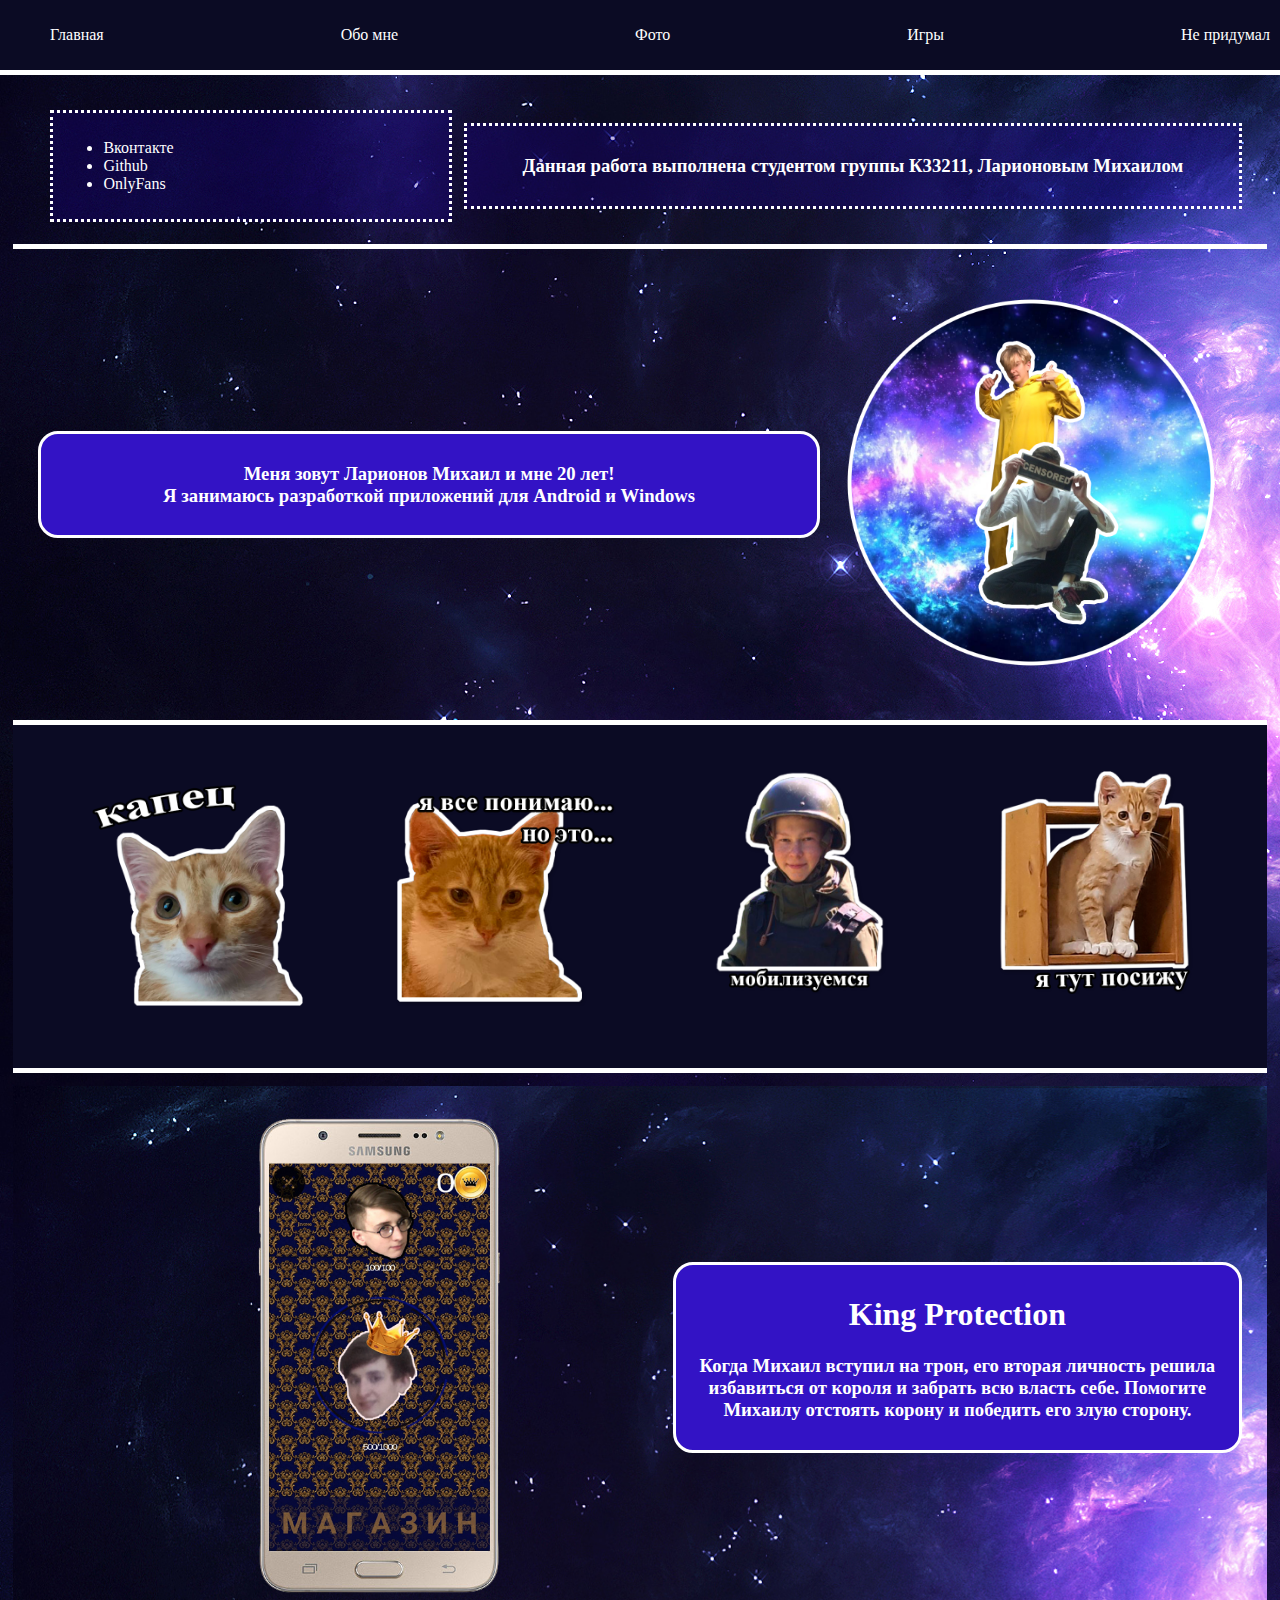
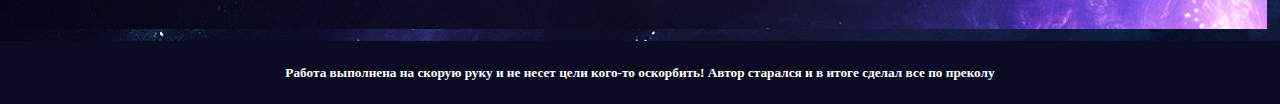
<file: Test/index.html>
<!DOCTYPE html>
<html lang="en">

<head>
    <meta charset="UTF-8">
    <meta name="viewport" content="width=device-width, initial-scale=1.0">
    <link rel="stylesheet" href="style.css">
    <title>Это просто космос!</title>
</head>

<body>
    <header>
        <nav>
            <ul>
                <li><a href="#container-main">Главная</a></li>
                <li><a href="#container-about">Обо мне</a></li>
                <li><a href="#container-photos">Фото</a></li>
                <li><a href="#container-games">Игры</a></li>
                <li><a href="src/pages/dontknow.html">Не придумал</a></li>
            </ul>
        </nav>
    </header>
    <div id="container-main" name="main">
        <div class="box-1">
            <ul>
                <li><a href="https://vk.com/nenavizhu.vasvsekh">Вконтакте</a></li>
                <li><a href="https://github.com/Mihail-Larionow">Github</a></li>
                <li><a
                        href="http://www.bolshoyvopros.ru/questions/3336284-ish-chego-zahotel-kak-pravilno-pisat-nuzhna-li-zapjataja.html">OnlyFans</a>
                </li>
            </ul>
        </div>
        <div class="box-2">
            <h3>Данная работа выполнена студентом группы К33211, Ларионовым Михаилом</h3>
        </div>
    </div>

    <div id="container-about">
        <div class="box-1">
            <img src="src/images/Sphere-1.png" class="imgsphere">
        </div>
        <div class="box-2">
            <h3>
                Меня зовут Ларионов Михаил и мне 20 лет!<br>
                Я занимаюсь разработкой приложений для Android и Windows
            </h3>
        </div>
    </div>

    <div id="container-photos">
        <div class="box-1"><img src="src/images/1.png" class="imgsphere"></div>
        <div class="box-2"><img src="src/images/2.png" class="imgsphere"></div>
        <div class="box-3"><img src="src/images/3.png" class="imgsphere"></div>
        <div class="box-4"><img src="src/images/4.png" class="imgsphere"></div>
    </div>

    <div id="container-games">
        <div class="box-1">
            <a href="src/games/KP%20v.1.0.0.apk" download="">
                <img src="src/images/android_game.png" id="gameimage">
            </a>
        </div>
        <div class="box-2">
            <h1>King Protection</h1>
            <h3>
                Когда Михаил вступил на трон, его вторая личность решила избавиться
                от короля и забрать всю власть себе. Помогите Михаилу отстоять корону
                и победить его злую сторону.
            </h3>
        </div>
    </div>

    <footer>
        <h5>
            Работа выполнена на скорую руку и не несет цели кого-то оскорбить!
            Автор старался и в итоге сделал все по преколу
        </h5>
    </footer>

</body>

</html>
</file>
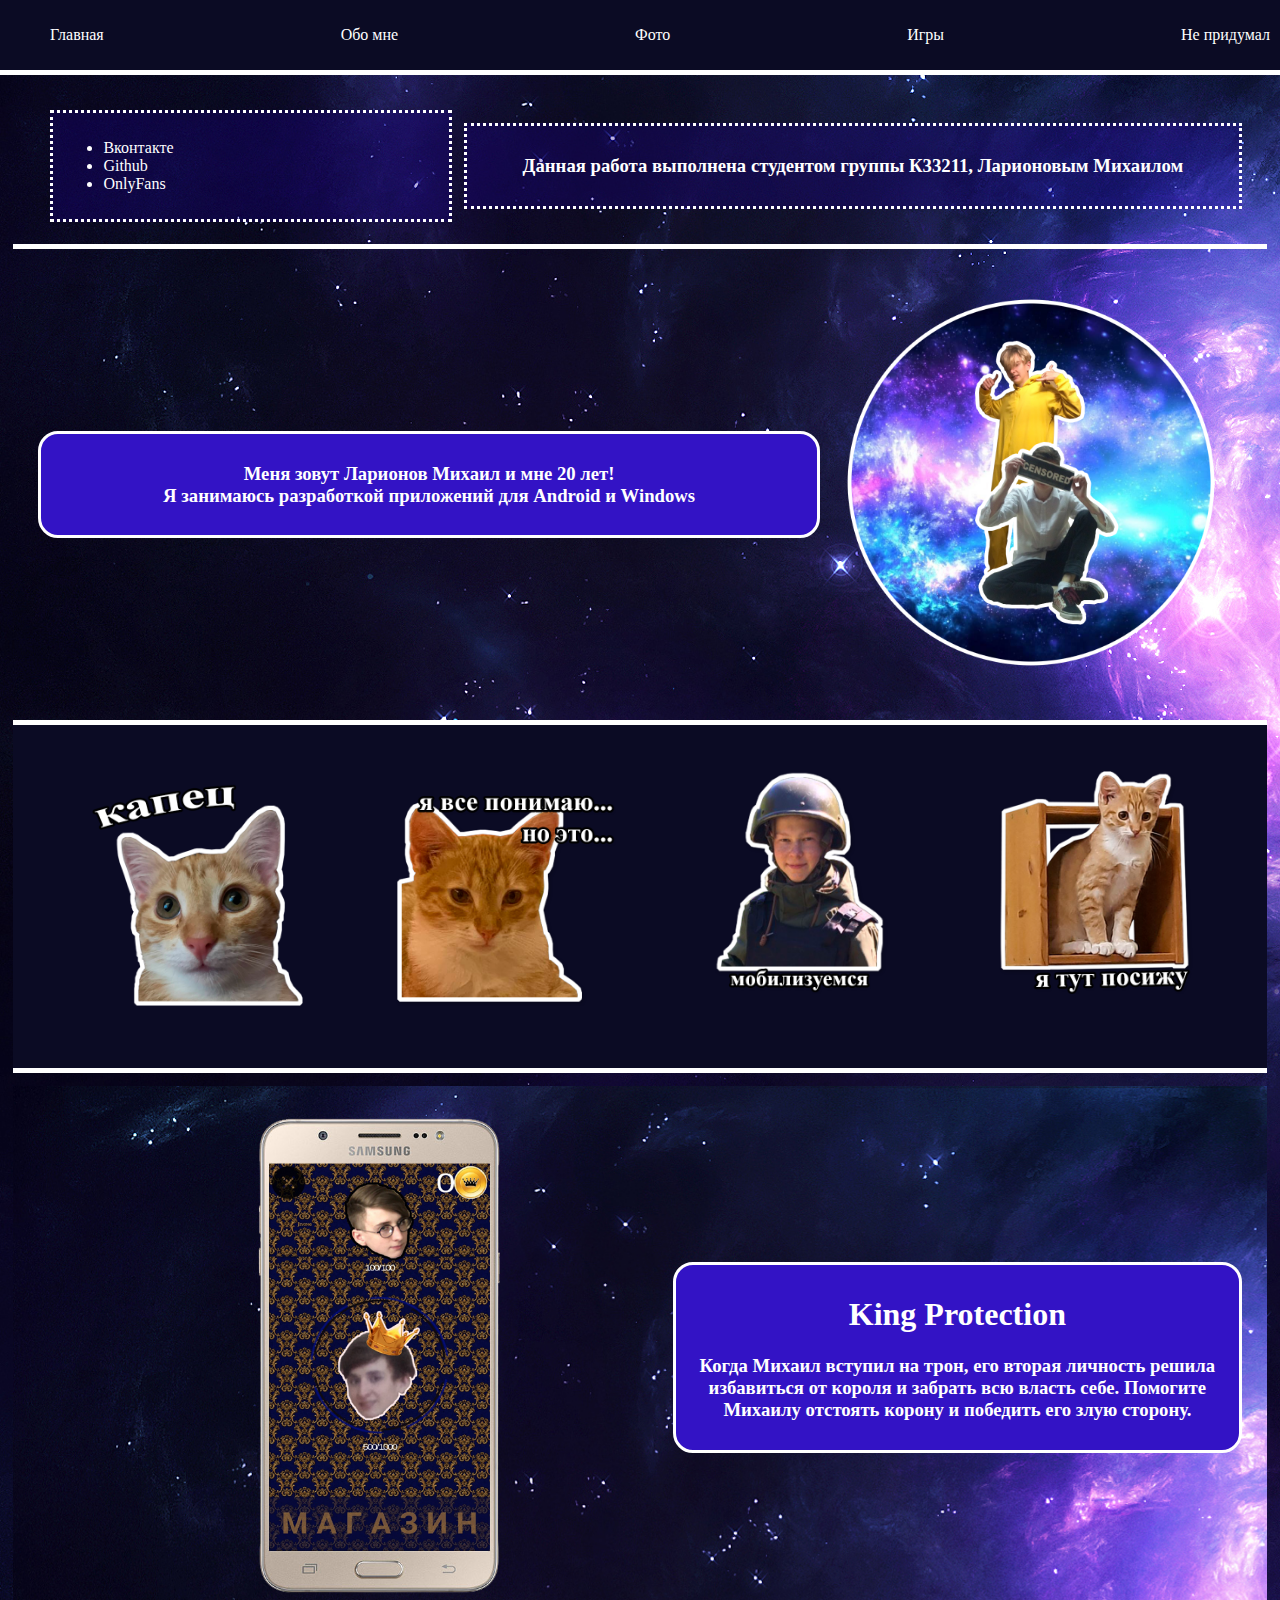
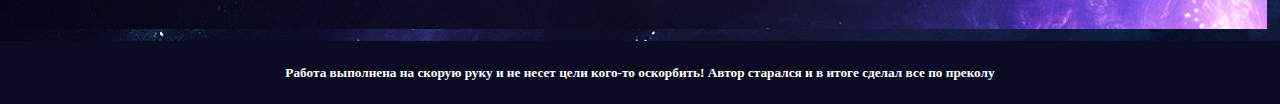
<file: Test/src/pages/dontknow.html>
<!DOCTYPE html>
<html lang="en">

<head>
    <meta charset="UTF-8">
    <meta name="viewport" content="width=device-width, initial-scale=1.0">
    <link rel="stylesheet" href="../../style.css">
    <title>Это просто космос!</title>
</head>

<body>
    <header>
        <nav>
            <ul>
                <li><a href="#container-main">Главная</a></li>
                <li><a href="#container-about">Обо мне</a></li>
                <li><a href="#container-photos">Фото</a></li>
                <li><a href="#container-games">Игры</a></li>
                <li><a href="../../index.html">Не придумал</a></li>
            </ul>
        </nav>
    </header>
    <div id="container-main" name="main">
        <div class="box-1">
            <ul>
                <li><a href="https://vk.com/nenavizhu.vasvsekh">Вконтакте</a></li>
                <li><a href="https://github.com/Mihail-Larionow">Github</a></li>
                <li><a
                        href="http://www.bolshoyvopros.ru/questions/3336284-ish-chego-zahotel-kak-pravilno-pisat-nuzhna-li-zapjataja.html">OnlyFans</a>
                </li>
            </ul>
        </div>
        <div class="box-2">
            <h3>Данная работа выполнена студентом группы К33211, Ларионовым Михаилом</h3>
        </div>
    </div>

    <div id="container-about">
        <div class="box-1">
            <img src="../images/Sphere-1.png" class="imgsphere">
        </div>
        <div class="box-2">
            <h3>
                Меня зовут Ларионов Михаил и мне 20 лет!<br>
                Я занимаюсь разработкой приложений для Android и Windows
            </h3>
        </div>
    </div>

    <div id="container-photos">
        <div class="box-1"><img src="../images/1.png" class="imgsphere"></div>
        <div class="box-2"><img src="../images/2.png" class="imgsphere"></div>
        <div class="box-3"><img src="../images/3.png" class="imgsphere"></div>
        <div class="box-4"><img src="../images/4.png" class="imgsphere"></div>
    </div>

    <div id="container-games">
        <div class="box-1">
            <a href="../games/KP%20v.1.0.0.apk" download="">
                <img src="../images/android_game.png" id="gameimage">
            </a>
        </div>
        <div class="box-2">
            <h1>King Protection</h1>
            <h3>
                Когда Михаил вступил на трон, его вторая личность решила избавиться
                от короля и забрать всю власть себе. Помогите Михаилу отстоять корону
                и победить его злую сторону.
            </h3>
        </div>
    </div>

    <footer>
        <h5>
            Работа выполнена на скорую руку и не несет цели кого-то оскорбить!
            Автор старался и в итоге сделал все по преколу
        </h5>
    </footer>

</body>

</html>
</file>
<file: Test/style.css>
body{
    background-image: url(src/images/galaxy.jpg);
    margin: 0;
    text-decoration: none;
    color: white;
}

body a{
    text-decoration: none;
    color: white;
}

header {
    padding: 10px;
    background-color: #0B0B24;
    border-bottom: 5px solid white;
}

nav > ul {
    display: flex;
    justify-content: space-between;
    list-style: none;
}

.box-1 {
    flex: 3;
    margin: 1%;
}

.box-2 {
    flex: 6;
    margin: auto;
    text-align: center;
}

#container-main {
    display: flex;
    margin: 1%;
    padding: 2%;
    padding-top: 10px;
    padding-bottom: 10px;
    border-bottom: 5px solid white;
}
#container-main > div{
    border: 3px dotted white;
    background-color: rgba(28, 0, 151, 0.295);
    padding: 10px;
}

#container-about {
    display: flex;
    margin: 1%;
    padding: 2%;
    padding-top: 10px;
    padding-bottom: 10px;
}

.imgsphere{
    width: 100%;
    }

#container-about > div{
    padding: 10px;
}

#container-about > .box-1{
    order: 2;
}

#container-about > .box-2{
    background-color: rgb(51, 19, 197);
    border: 3px solid white;
    border-radius: 20px;
}

#container-games{
    background-image: url(src/images/galaxy.jpg);
    display: flex;
    margin: 1%;
    padding: 2%;
    padding-top: 10px;
    padding-bottom: 10px;
}

#gameimage{
    width: 50%;
}

#container-games > div{
    padding: 10px;
}

#container-games > .box-1{
    flex: 2;
    margin-left: 5%;
    text-align: center;
}

#container-games > .box-2{
    flex: 2;
    background-color: rgb(51, 19, 197);
    border: 3px solid white;
    border-radius: 20px;
}

#container-photos{
    background-color: #0B0B24;
    display: flex;
    margin: 1%;
    padding: 2%;
    padding-top: 10px;
    padding-bottom: 10px;
    border-top: 5px solid white;
    border-bottom: 5px solid white;
}
#container-photos > div{
    padding: 3%;
}
#container-photos > .box-1{
    flex: 1;
}
#container-photos > .box-2{
    flex: 1;
}
#container-photos > .box-3{
    flex: 1;
}
#container-photos > .box-4{
    flex: 1;
}

footer {
    background-color: #0B0B24;
    text-align: center;
    padding: 1px;
}
</file>
